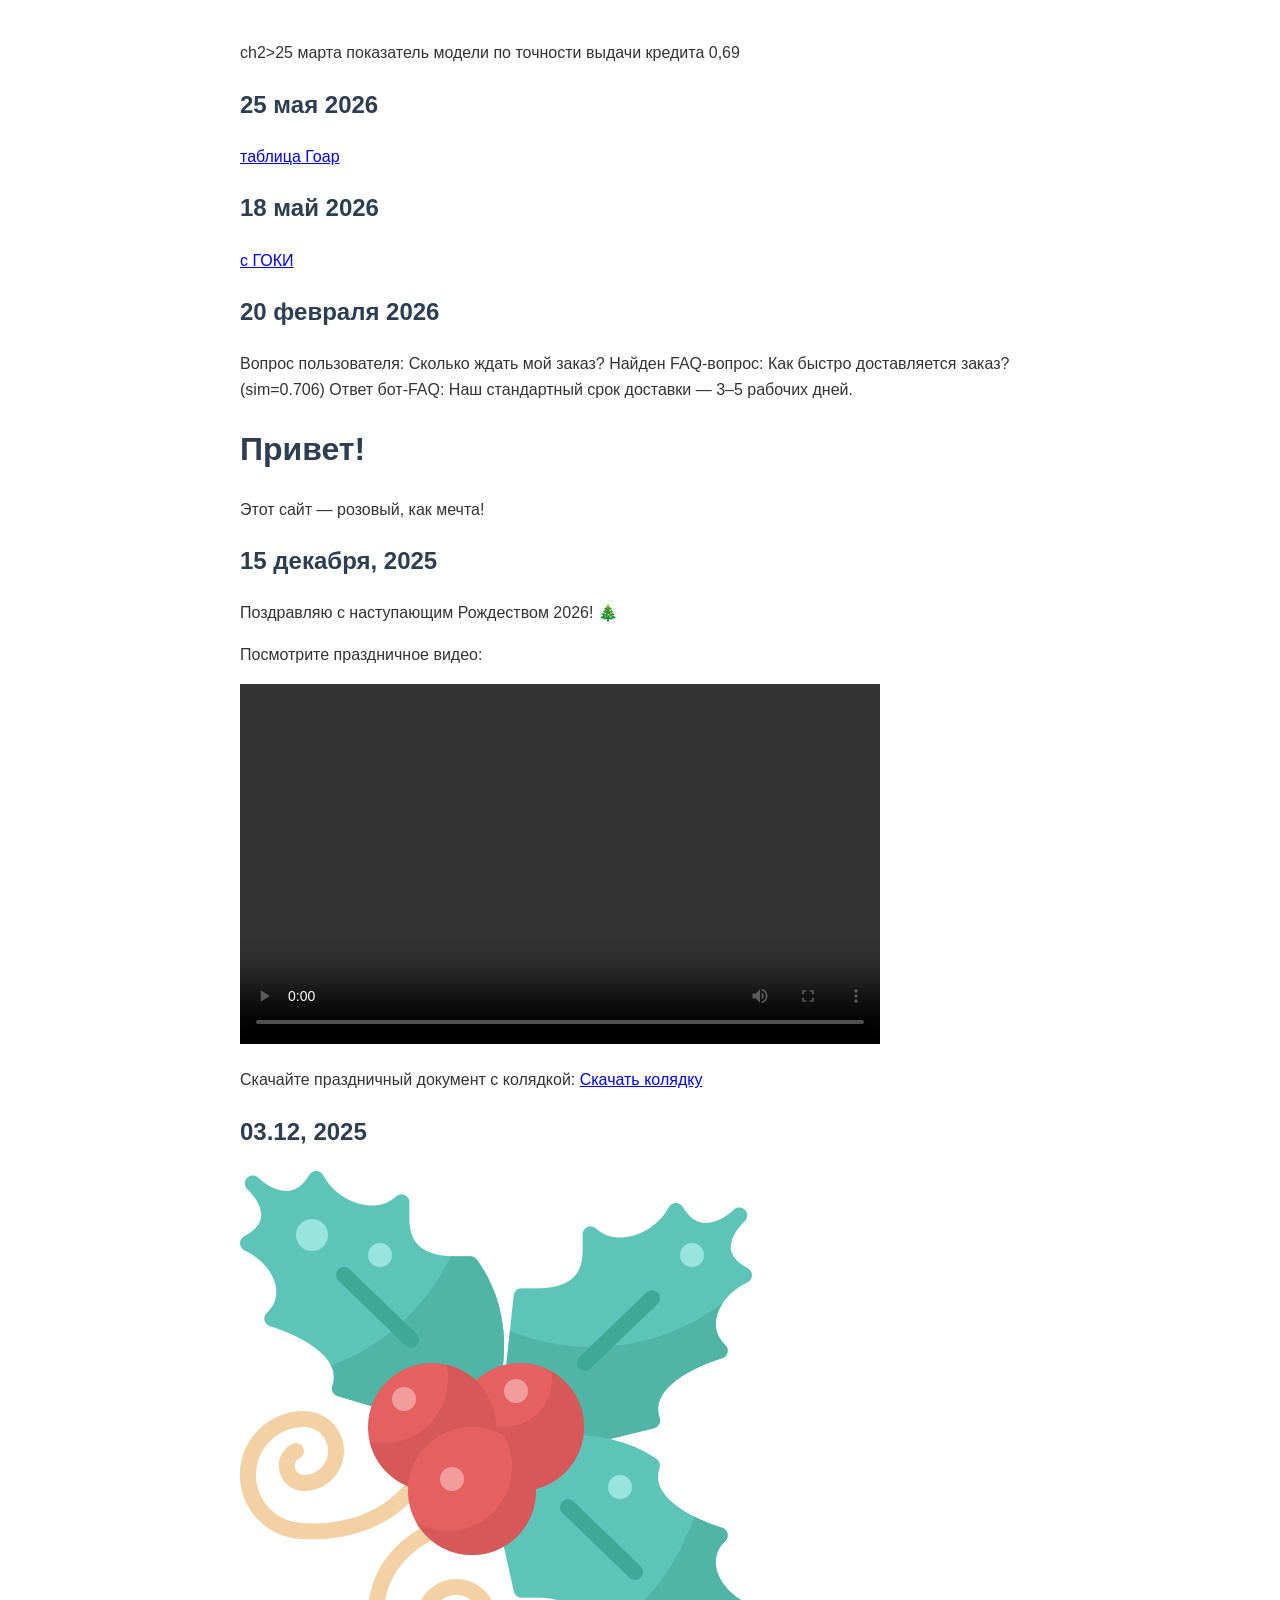
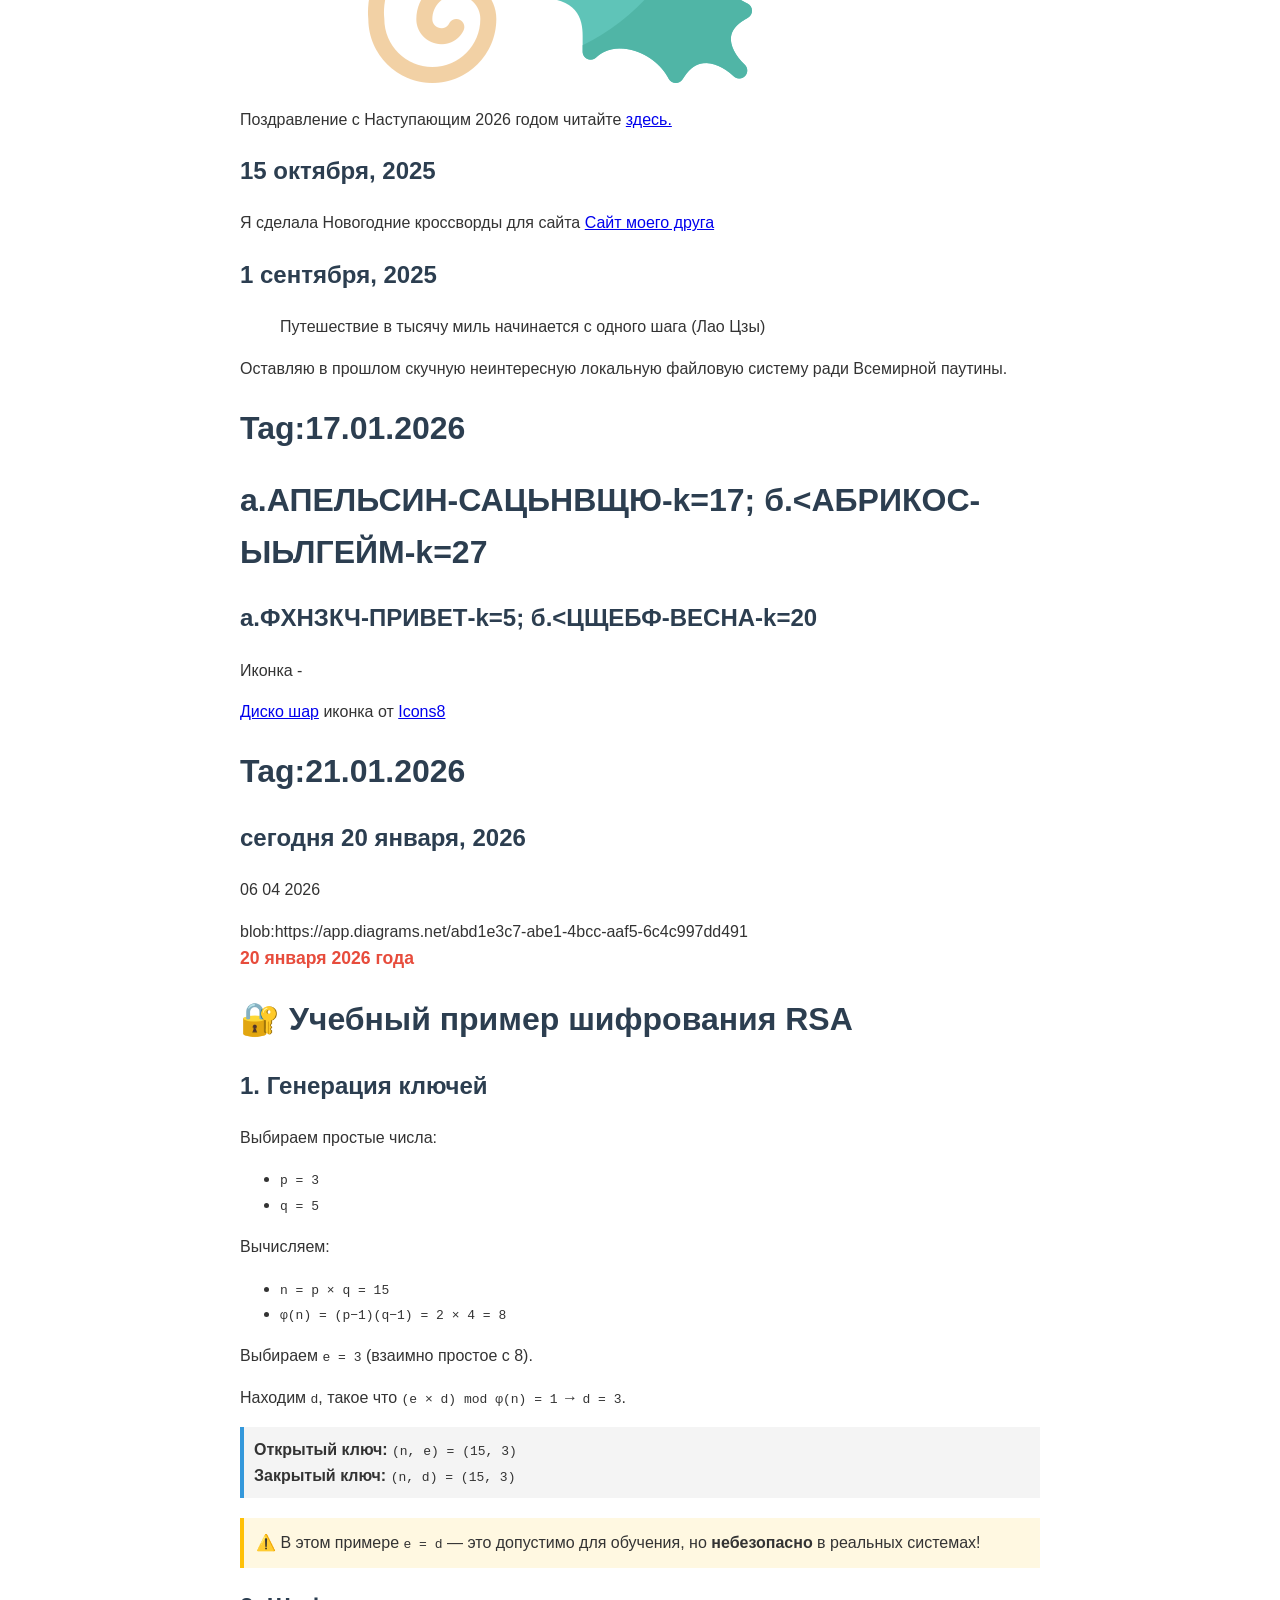
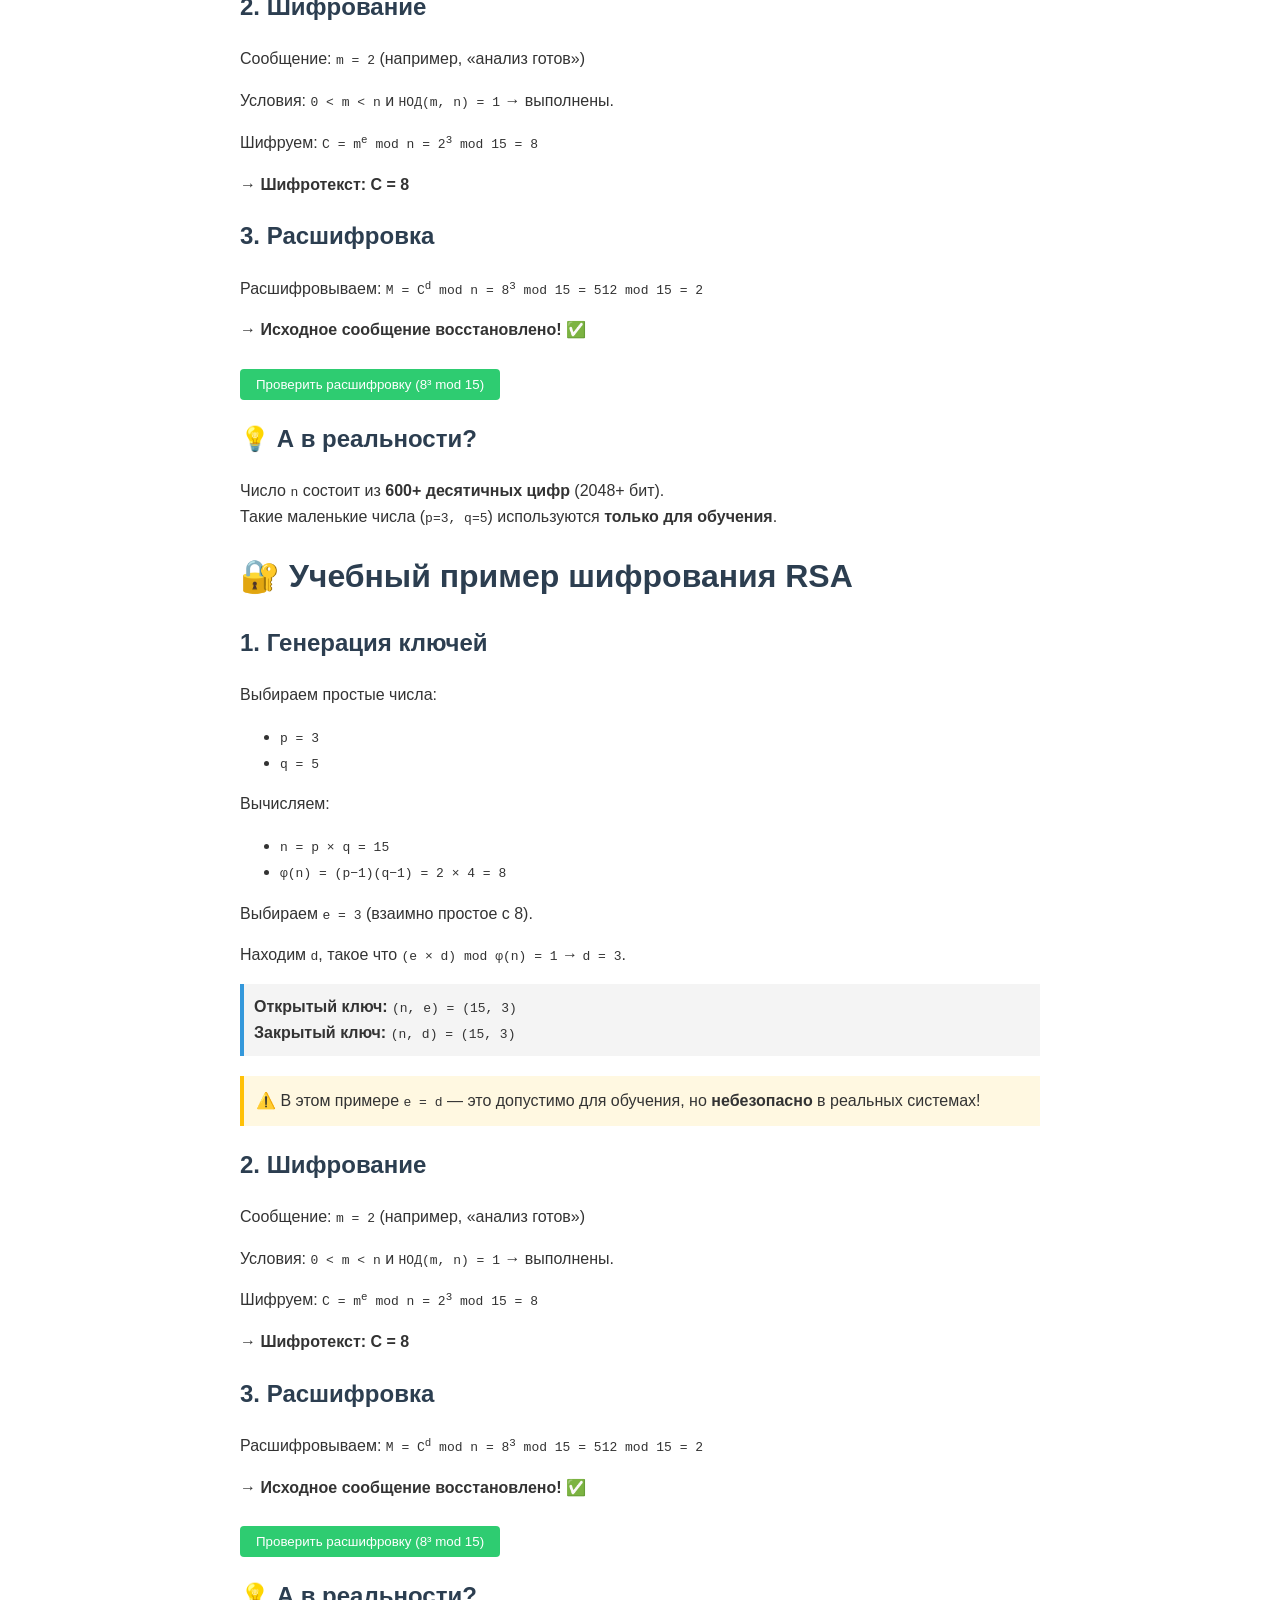
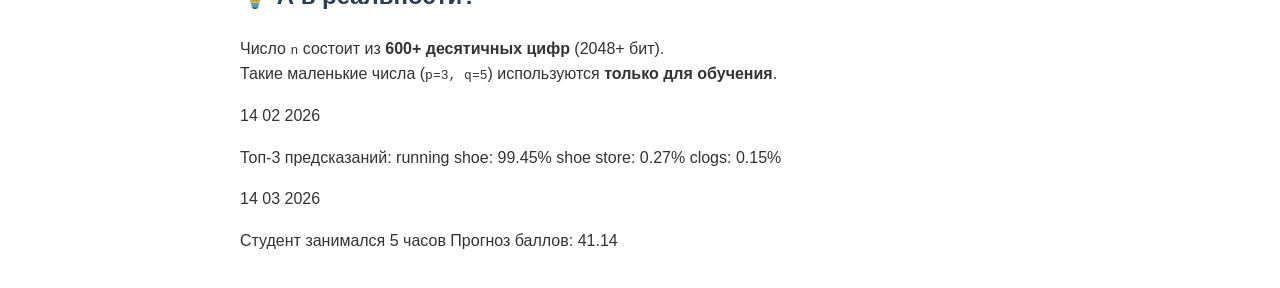
<file: index.html>
<!DOCTYPE html>
<html lang="ru">
<head>
  <meta charset="UTF-8">
    <title>Мой блог!</title
    <link rel="stylesheet" href="style.css">
                      
</head>
  ch2>25 марта</h2>
  показатель модели по точности выдачи кредита 0,69
<body> 
  <h2>25 мая 2026</h2>
  <a href= "таблица гоар .odt"> таблица Гоар </a>
  <h2>18 май 2026</h2>
  <a href= "таблица Гоооооооо.ods"> с ГОКИ </a>
  <h2>20 февраля 2026 </h2>
  Вопрос пользователя: Сколько ждать мой заказ?
Найден FAQ-вопрос: Как быстро доставляется заказ? (sim=0.706)
Ответ бот-FAQ: Наш стандартный срок доставки — 3–5 рабочих дней.

 
    <h1> Привет! </h1>
    <p>Этот сайт — розовый, как мечта!</p>

  <!-- Новый пост: Поздравление с Рождеством 2026 -->
  <h2>15 декабря, 2025</h2>
  <p>Поздравляю с наступающим Рождеством 2026! 🎄</p>
  <p>Посмотрите праздничное видео:</p>
  <video controls width="640" height="360">
    <source src="https://content-studio.sberdevices.ru/media/019b218a-e250-7de2-a710-61be49e5217d/019b2195-c296-7f5d-83fd-a772d2be52ba.mp4#t=0.001" type="video/mp4">
    Ваш браузер не поддерживает воспроизведение видео.
  </video>
  <p>Скачайте праздничный документ с колядкой: <a href="kolyadka_2026.docx" download>Скачать колядку</a></p>

  <!-- Существующие посты -->
  <h2>03.12, 2025</h2>
  <img src="Icons/icon.png" alt="Новый год">
  <p>Поздравление с Наступающим 2026 годом читайте <a href="Congratulations2026.html">здесь.</a></p>

  <h2>15 октября, 2025</h2>
  <p>
    Я сделала Новогодние кроссворды для сайта <a href="http://адрес сайта друга" title="Блог моего друга">Сайт моего друга</a>
  </p>

  <h2>1 сентября, 2025</h2>
  <blockquote>Путешествие в тысячу миль начинается с одного шага (Лао Цзы)</blockquote>
  <p>
    Оставляю в прошлом скучную неинтересную локальную файловую систему ради Всемирной паутины.
  </p>

    <h1>Tag:17.01.2026</h1>
    <h1>a.АПЕЛЬСИН-САЦЬНВЩЮ-k=17;
    б.<АБРИКОС-ЫЬЛГЕЙМ-k=27</h1>
    <h2>a.ФХНЗКЧ-ПРИВЕТ-k=5;
    б.<ЦЩЕБФ-ВЕСНА-k=20</h2>


  <p>Иконка -
  <p> <a target="_blank" href="https://icons8.com/icon/60357/disco-ball">Диско шар</a> иконка от <a target="_blank" href="https://icons8.com">Icons8</a> </p>
</p>
  </body>
</html>
<h1>Tag:21.01.2026</h1>                                                                                           
<h2>сегодня 20 января, 2026</h2>                                                                                            
    <!DOCTYPE html>
<html lang="ru">
<head>
  <meta charset="UTF-8" />
  <meta name="viewport" content="width=device-width, initial-scale=1.0"/>
  <title>Учебный пример RSA</title>
  <style>
    body {
      font-family: Arial, sans-serif;
      max-width: 800px;
      margin: 40px auto;
      padding: 0 20px;
      line-height: 1.6;
      color: #333;
    }
    h1, h2 {
      color: #2c3e50;
    }
    .key {
      background: #f4f4f4;
      padding: 10px;
      border-left: 4px solid #3498db;
      margin: 15px 0;
    }
    .note {
      background: #fff8e1;
      padding: 12px;
      border-left: 4px solid #ffc107;
      margin: 20px 0;
    }
    button {
      background: #2ecc71;
      color: white;
      border: none;
      padding: 8px 16px;
      border-radius: 4px;
      cursor: pointer;
      margin-top: 10px;
    }
    button:hover {
      background: #27ae60;
    }
    #result {
      margin-top: 10px;
      font-weight: bold;
      color: #27ae60;
    }
    .date {
      font-weight: bold;
      font-size: 1.1em;
      margin-bottom: 20px;
      color: #e74c3c;
    }
  </style>
</head>
  <p>06 04 2026 </p>
  blob:https://app.diagrams.net/abd1e3c7-abe1-4bcc-aaf5-6c4c997dd491
<body>

  <div class="date">20 января 2026 года</div>

  <h1>🔐 Учебный пример шифрования RSA</h1>

  <h2>1. Генерация ключей</h2>
  <p>Выбираем простые числа:</p>
  <ul>
    <li><code>p = 3</code></li>
    <li><code>q = 5</code></li>
  </ul>
  <p>Вычисляем:</p>
  <ul>
    <li><code>n = p × q = 15</code></li>
    <li><code>φ(n) = (p−1)(q−1) = 2 × 4 = 8</code></li>
  </ul>
  <p>Выбираем <code>e = 3</code> (взаимно простое с 8).</p>
  <p>Находим <code>d</code>, такое что <code>(e × d) mod φ(n) = 1</code> → <code>d = 3</code>.</p>

  <div class="key">
    <strong>Открытый ключ:</strong> <code>(n, e) = (15, 3)</code><br>
    <strong>Закрытый ключ:</strong> <code>(n, d) = (15, 3)</code>
  </div>

  <div class="note">
    ⚠️ В этом примере <code>e = d</code> — это допустимо для обучения, но <strong>небезопасно</strong> в реальных системах!
  </div>

  <h2>2. Шифрование</h2>
  <p>Сообщение: <code>m = 2</code> (например, «анализ готов»)</p>
  <p>Условия: <code>0 &lt; m &lt; n</code> и <code>НОД(m, n) = 1</code> → выполнены.</p>
  <p>Шифруем: <code>C = m<sup>e</sup> mod n = 2<sup>3</sup> mod 15 = 8</code></p>
  <p>→ <strong>Шифротекст: C = 8</strong></p>

  <h2>3. Расшифровка</h2>
  <p>Расшифровываем: <code>M = C<sup>d</sup> mod n = 8<sup>3</sup> mod 15 = 512 mod 15 = 2</code></p>
  <p>→ <strong>Исходное сообщение восстановлено!</strong> ✅</p>

  <button onclick="decrypt()">Проверить расшифровку (8³ mod 15)</button>
  <div id="result"></div>

  <h2>💡 А в реальности?</h2>
    <p>
Число <code>n</code> состоит из <strong>600+ десятичных цифр</strong> (2048+ бит).<br>
  Такие маленькие числа (<code>p=3, q=5</code>) используются <strong>только для обучения</strong>.</p>

  <script>
    function decrypt() {
      const C = 8;
      const d = 3;
      const n = 15;
      const M = (C ** d) % n;
      document.getElementById('result').innerText = Результат: ${M};
    }
  </script>

</body>
</html>
<h1>🔐 Учебный пример шифрования RSA</h1>

  <h2>1. Генерация ключей</h2>
  <p>Выбираем простые числа:</p>
  <ul>
    <li><code>p = 3</code></li>
    <li><code>q = 5</code></li>
  </ul>
  <p>Вычисляем:</p>
  <ul>
    <li><code>n = p × q = 15</code></li>
    <li><code>φ(n) = (p−1)(q−1) = 2 × 4 = 8</code></li>
  </ul>
  <p>Выбираем <code>e = 3</code> (взаимно простое с 8).</p>
  <p>Находим <code>d</code>, такое что <code>(e × d) mod φ(n) = 1</code> → <code>d = 3</code>.</p>

  <div class="key">
    <strong>Открытый ключ:</strong> <code>(n, e) = (15, 3)</code><br>
    <strong>Закрытый ключ:</strong> <code>(n, d) = (15, 3)</code>
  </div>

  <div class="note">
    ⚠️ В этом примере <code>e = d</code> — это допустимо для обучения, но <strong>небезопасно</strong> в реальных системах!
  </div>

  <h2>2. Шифрование</h2>
  <p>Сообщение: <code>m = 2</code> (например, «анализ готов»)</p>
  <p>Условия: <code>0 &lt; m &lt; n</code> и <code>НОД(m, n) = 1</code> → выполнены.</p>
  <p>Шифруем: <code>C = m<sup>e</sup> mod n = 2<sup>3</sup> mod 15 = 8</code></p>
  <p>→ <strong>Шифротекст: C = 8</strong></p>

  <h2>3. Расшифровка</h2>
  <p>Расшифровываем: <code>M = C<sup>d</sup> mod n = 8<sup>3</sup> mod 15 = 512 mod 15 = 2</code></p>
  <p>→ <strong>Исходное сообщение восстановлено!</strong> ✅</p>

  <button onclick="decrypt()">Проверить расшифровку (8³ mod 15)</button>
  <div id="result"></div>

  <h2>💡 А в реальности?</h2>
    <p>
Число <code>n</code> состоит из <strong>600+ десятичных цифр</strong> (2048+ бит).<br>
  Такие маленькие числа (<code>p=3, q=5</code>) используются <strong>только для обучения</strong>.</p>

  <script>
    function decrypt() {
      const C = 8;
      const d = 3;
      const n = 15;
      const M = (C ** d) % n;
      document.getElementById('result').innerText = Результат: ${M};
    }
  </script>

</body>
<p>14 02 2026 </p>
  Топ-3 предсказаний:
running shoe: 99.45%
shoe store: 0.27%
clogs: 0.15%
</html>

<p>14 03 2026 </p>
Студент занимался 5 часов
Прогноз баллов: 41.14
</html>
</file>
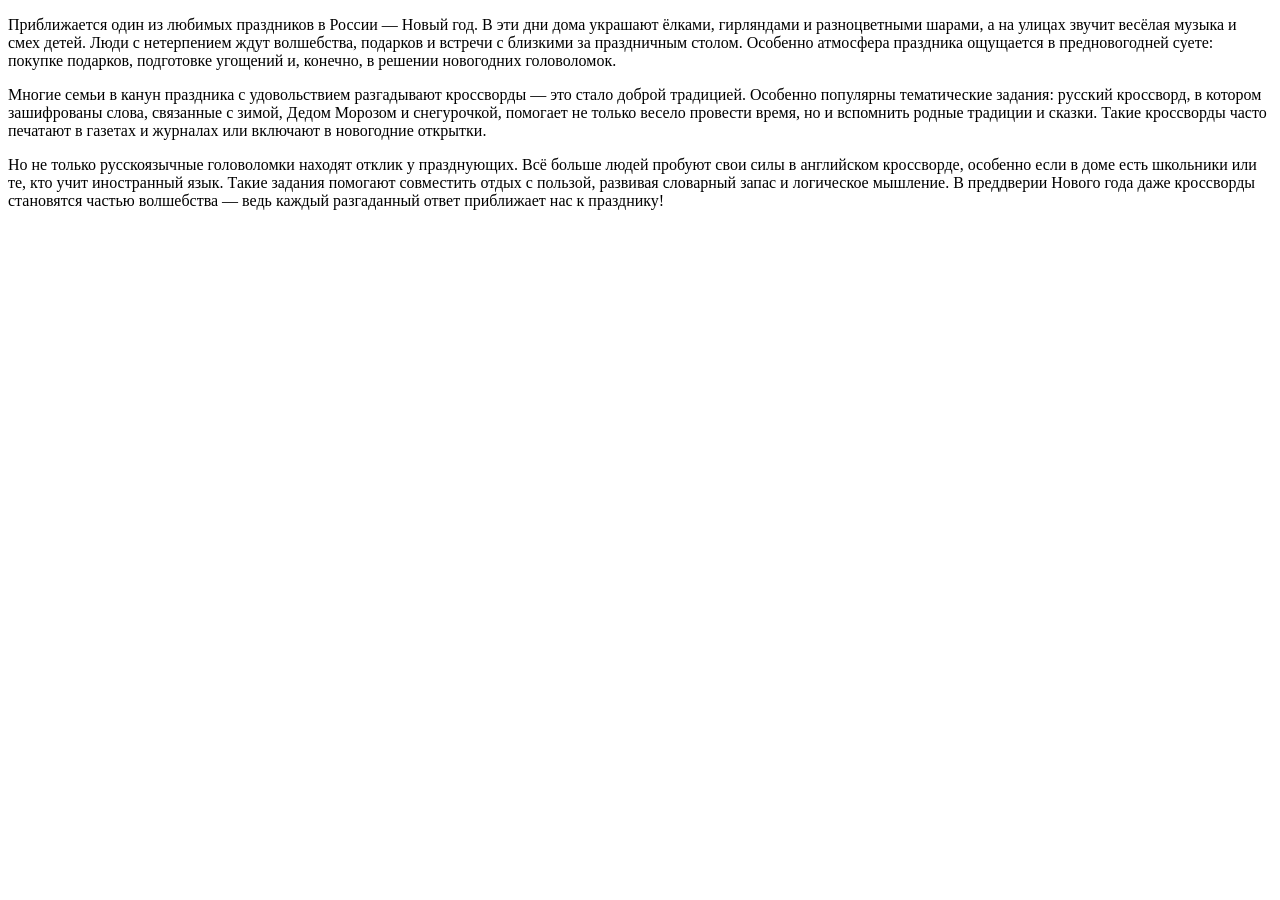
<file: Congratulations2026.html>
<!DOCTYPE html>
<html lang="ru">
<head>
    <meta charset="UTF-8">
    <meta name="viewport" content="width=device-width, initial-scale=1.0">
    <title>Привет, мир!</title>
</head>
<body>
  
    <p>Приближается один из любимых праздников в России — Новый год. В эти дни дома украшают ёлками, гирляндами и разноцветными шарами, 
        а на улицах звучит весёлая музыка и смех детей. Люди с нетерпением ждут волшебства, подарков и встречи с близкими за праздничным столом. 
        Особенно атмосфера праздника ощущается в предновогодней суете: покупке подарков, подготовке угощений и, конечно, в решении новогодних головоломок.</p>
 <p>Многие семьи в канун праздника с удовольствием разгадывают кроссворды — это стало доброй традицией. Особенно популярны тематические задания: 
     русский кроссворд, в котором зашифрованы слова, связанные с зимой, Дедом Морозом и снегурочкой, помогает не только весело провести время, 
     но и вспомнить родные традиции и сказки. Такие кроссворды часто печатают в газетах и журналах или включают в новогодние открытки.</p>
    <p>Но не только русскоязычные головоломки находят отклик у празднующих. Всё больше людей пробуют свои силы в английском кроссворде,
        особенно если в доме есть школьники или те, кто учит иностранный язык. Такие задания помогают совместить отдых с пользой,
     развивая словарный запас и логическое мышление. В преддверии Нового года даже кроссворды становятся частью волшебства — ведь каждый разгаданный ответ приближает нас к празднику!</p>

    </body>
</html>
</file>
<file: style.css>
body {
      
      margin: 0;
      padding: 0;
      background-color: #ffc0cb; /* нежно-розовый фон */
      color: #333;              /* тёмный текст для читаемости */
      font-family: Arial, sans-serif;
      min-height: 100vh;
      display: flex;
      justify-content: center;
      align-items: center;
      text-align: center;
    }

    h1 {
      font-size: 3rem;
      margin: 0;
    }

    p {
      font-size: 1.2rem;
    }
</file>
